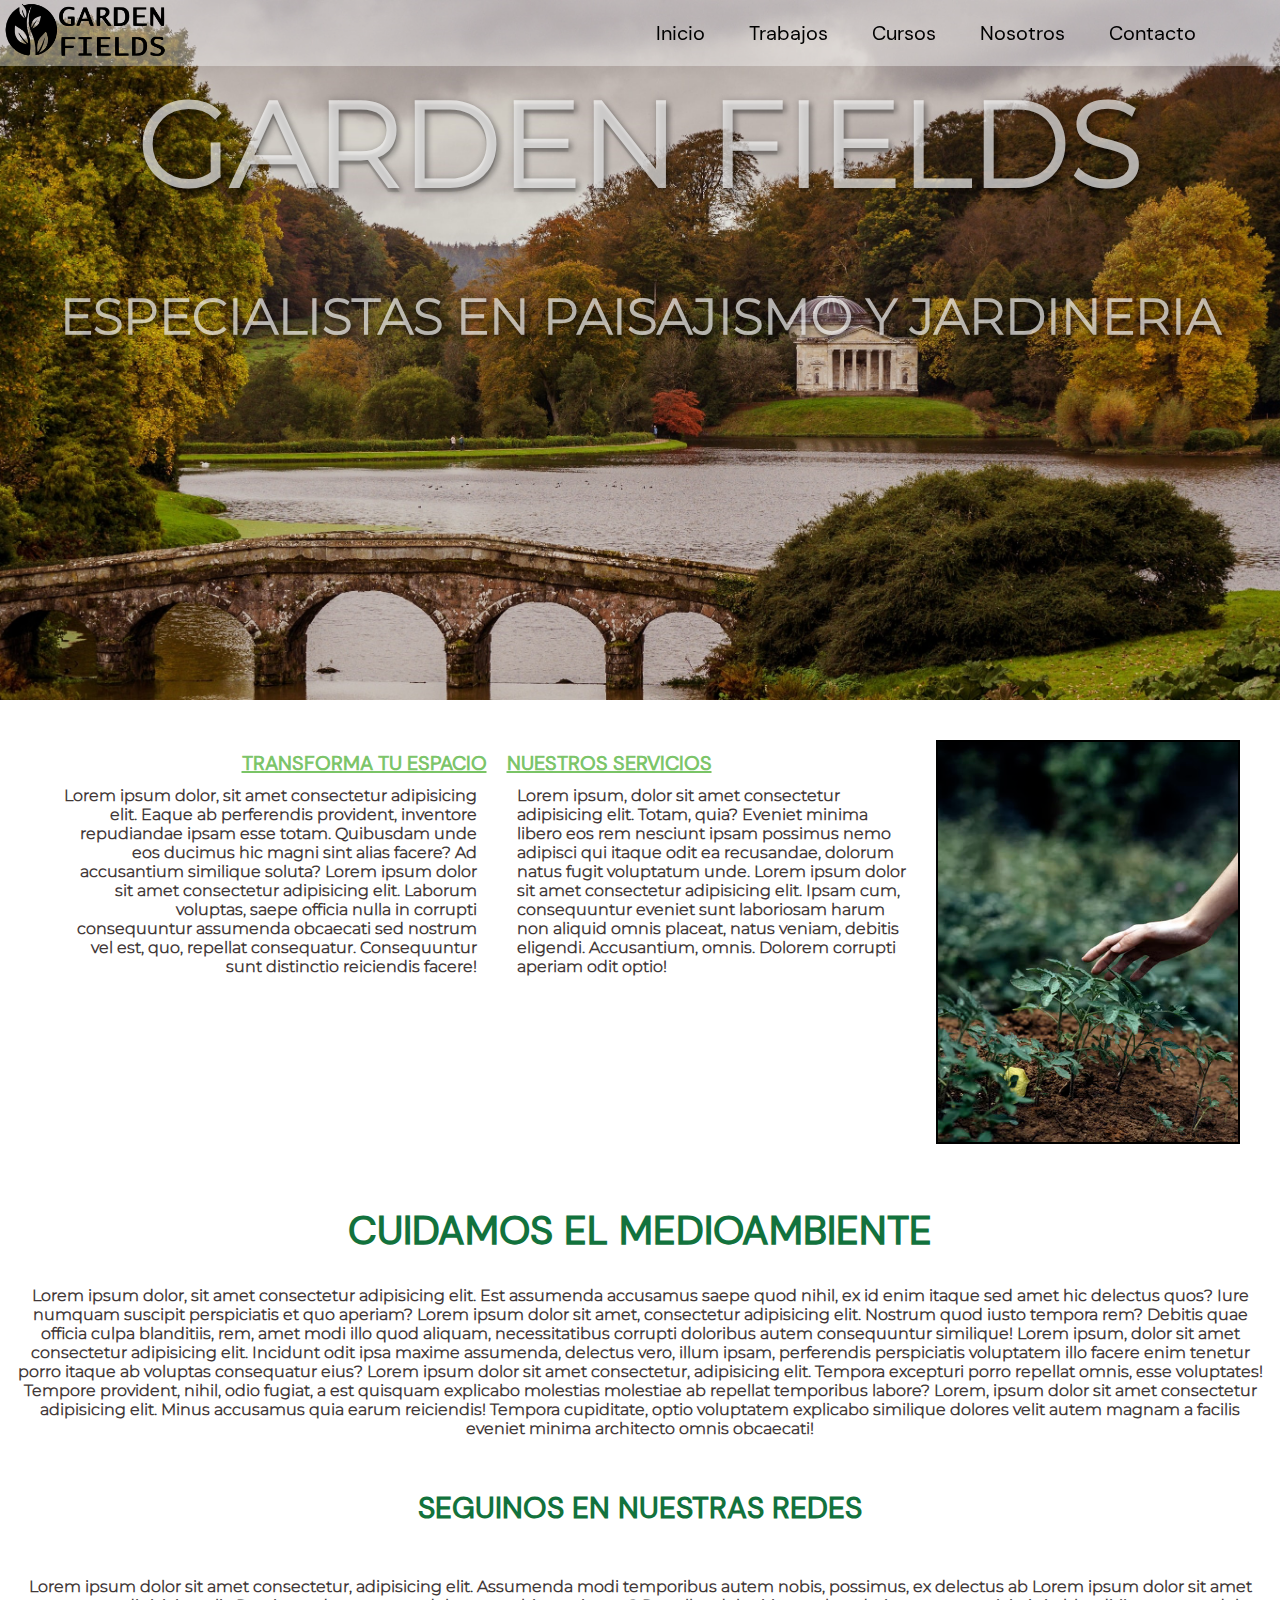
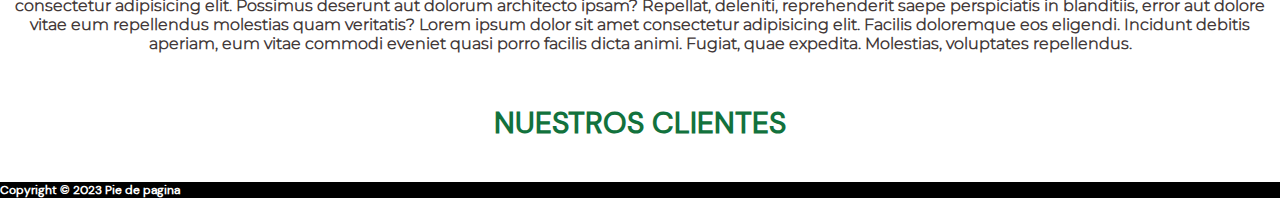
<file: index.html>
<!DOCTYPE html>
<html lang="es">
<head>
    <meta charset="UTF-8">
    <meta http-equiv="X-UA-Compatible" content="IE=edge">
    <meta name="viewport" content="width=device-width, initial-scale=1.0">
    <meta name="keywords" content="jardineria, moron, poda, paijismo">
    <link rel="icon" type="image/png" sizes="16x16" href="./assets/images/favicon-1x1.png">
    <link rel="stylesheet" href="estilos.css">
    <title>Jardineria para Todxs</title>
</head>
<!--body-->
<body>
    <header class="header">
        <nav class="header__nav"> 
            <a href="index.html">
                <img class="logo" src="./assets/images/logotype.png" alt="logo-gardenfields">
            </a> 
            <ul>
                <li><a href="../index.html">Inicio</a></li>
                <li><a href="../pages/trabajos.html">Trabajos</a></li>
                <li><a href="../pages/cursos.html">Cursos</a></li>                
                <li><a href="../pages/nosotros.html">Nosotros</a></li>
                <li><a href="../pages/contacto.html">Contacto</a></li>
            </ul>
        </nav>
    </header>
<!--main sector-->
    <main>
        <section class="banner">
            <h1 class="banner__title">GARDEN FIELDS</h1>
            <h2 class="banner__title2">ESPECIALISTAS EN PAISAJISMO Y JARDINERIA</h2>
        </section>
<!--home page-->
        <section class="slide">
            <article class="slide__right"> 
                <!--aca va un slideshow-->
                <h3 class="slide__h3">TRANSFORMA TU ESPACIO</h3>
                <p>
                    Lorem ipsum dolor, sit amet consectetur adipisicing elit. Eaque ab perferendis provident, inventore repudiandae ipsam esse totam. Quibusdam unde eos ducimus hic magni sint alias facere? Ad accusantium similique soluta? Lorem ipsum dolor sit amet consectetur adipisicing elit. Laborum voluptas, saepe officia nulla in corrupti consequuntur assumenda obcaecati sed nostrum vel est, quo, repellat consequatur. Consequuntur sunt distinctio reiciendis facere!
                </p>
            </article>
            <article class="slide__left">
                <!--aca va un slideshow-->
                <h3 class="slide__h3">NUESTROS SERVICIOS</h3>
                <p>
                    Lorem ipsum, dolor sit amet consectetur adipisicing elit. Totam, quia? Eveniet minima libero eos rem nesciunt ipsam possimus nemo adipisci qui itaque odit ea recusandae, dolorum natus fugit voluptatum unde. Lorem ipsum dolor sit amet consectetur adipisicing elit. Ipsam cum, consequuntur eveniet sunt laboriosam harum non aliquid omnis placeat, natus veniam, debitis eligendi. Accusantium, omnis. Dolorem corrupti aperiam odit optio!
                </p>
            </article>
            <div class="imgPages">
                <img src="./assets/images/imagen-side.jpg" width="300px" height="400px">
            </div>
        </section>   
<!--info section-->
        <section class="info">
            <article class="info__medioambiente">
                <h2>CUIDAMOS EL MEDIOAMBIENTE</h2>
                <p>
                Lorem ipsum dolor, sit amet consectetur adipisicing elit. Est assumenda accusamus saepe quod nihil, ex id enim itaque sed amet hic delectus quos? Iure numquam suscipit perspiciatis et quo aperiam? Lorem ipsum dolor sit amet, consectetur adipisicing elit. Nostrum quod iusto tempora rem? Debitis quae officia culpa blanditiis, rem, amet modi illo quod aliquam, necessitatibus corrupti doloribus autem consequuntur similique! Lorem ipsum, dolor sit amet consectetur adipisicing elit. Incidunt odit ipsa maxime assumenda, delectus vero, illum ipsam, perferendis perspiciatis voluptatem illo facere enim tenetur porro itaque ab voluptas consequatur eius? Lorem ipsum dolor sit amet consectetur, adipisicing elit. Tempora excepturi porro repellat omnis, esse voluptates! Tempore provident, nihil, odio fugiat, a est quisquam explicabo molestias molestiae ab repellat temporibus labore? Lorem, ipsum dolor sit amet consectetur adipisicing elit. Minus accusamus quia earum reiciendis! Tempora cupiditate, optio voluptatem explicabo similique dolores velit autem magnam a facilis eveniet minima architecto omnis obcaecati!
                </p>
            </article>
            <article class="info__socialMedia">
                <h2 class="info__socialMedia--h2">SEGUINOS EN NUESTRAS REDES</h2>
                <p>
                Lorem ipsum dolor sit amet consectetur, adipisicing elit. Assumenda modi temporibus autem nobis, possimus, ex delectus ab 
                Lorem ipsum dolor sit amet consectetur adipisicing elit. Possimus deserunt aut dolorum architecto ipsam? Repellat, deleniti, reprehenderit saepe perspiciatis in blanditiis, error aut dolore vitae eum repellendus molestias quam veritatis?
                Lorem ipsum dolor sit amet consectetur adipisicing elit. Facilis doloremque eos eligendi. Incidunt debitis aperiam, eum vitae commodi eveniet quasi porro facilis dicta animi. Fugiat, quae expedita. Molestias, voluptates repellendus.
                </p>
                <!--aca van icono de redes-->
            </article>  
            <article class="info__clients">
                <h2 class="info__clients--h2">NUESTROS CLIENTES</h2>
                <!--aca van logos de clientes-->
            </article>  
        </section>         
    </main>
<!--fotter-->
    <footer id="footer">
        <h5>Copyright © 2023 Pie de pagina</h5>
    </footer>
</body>
</html>
</file>
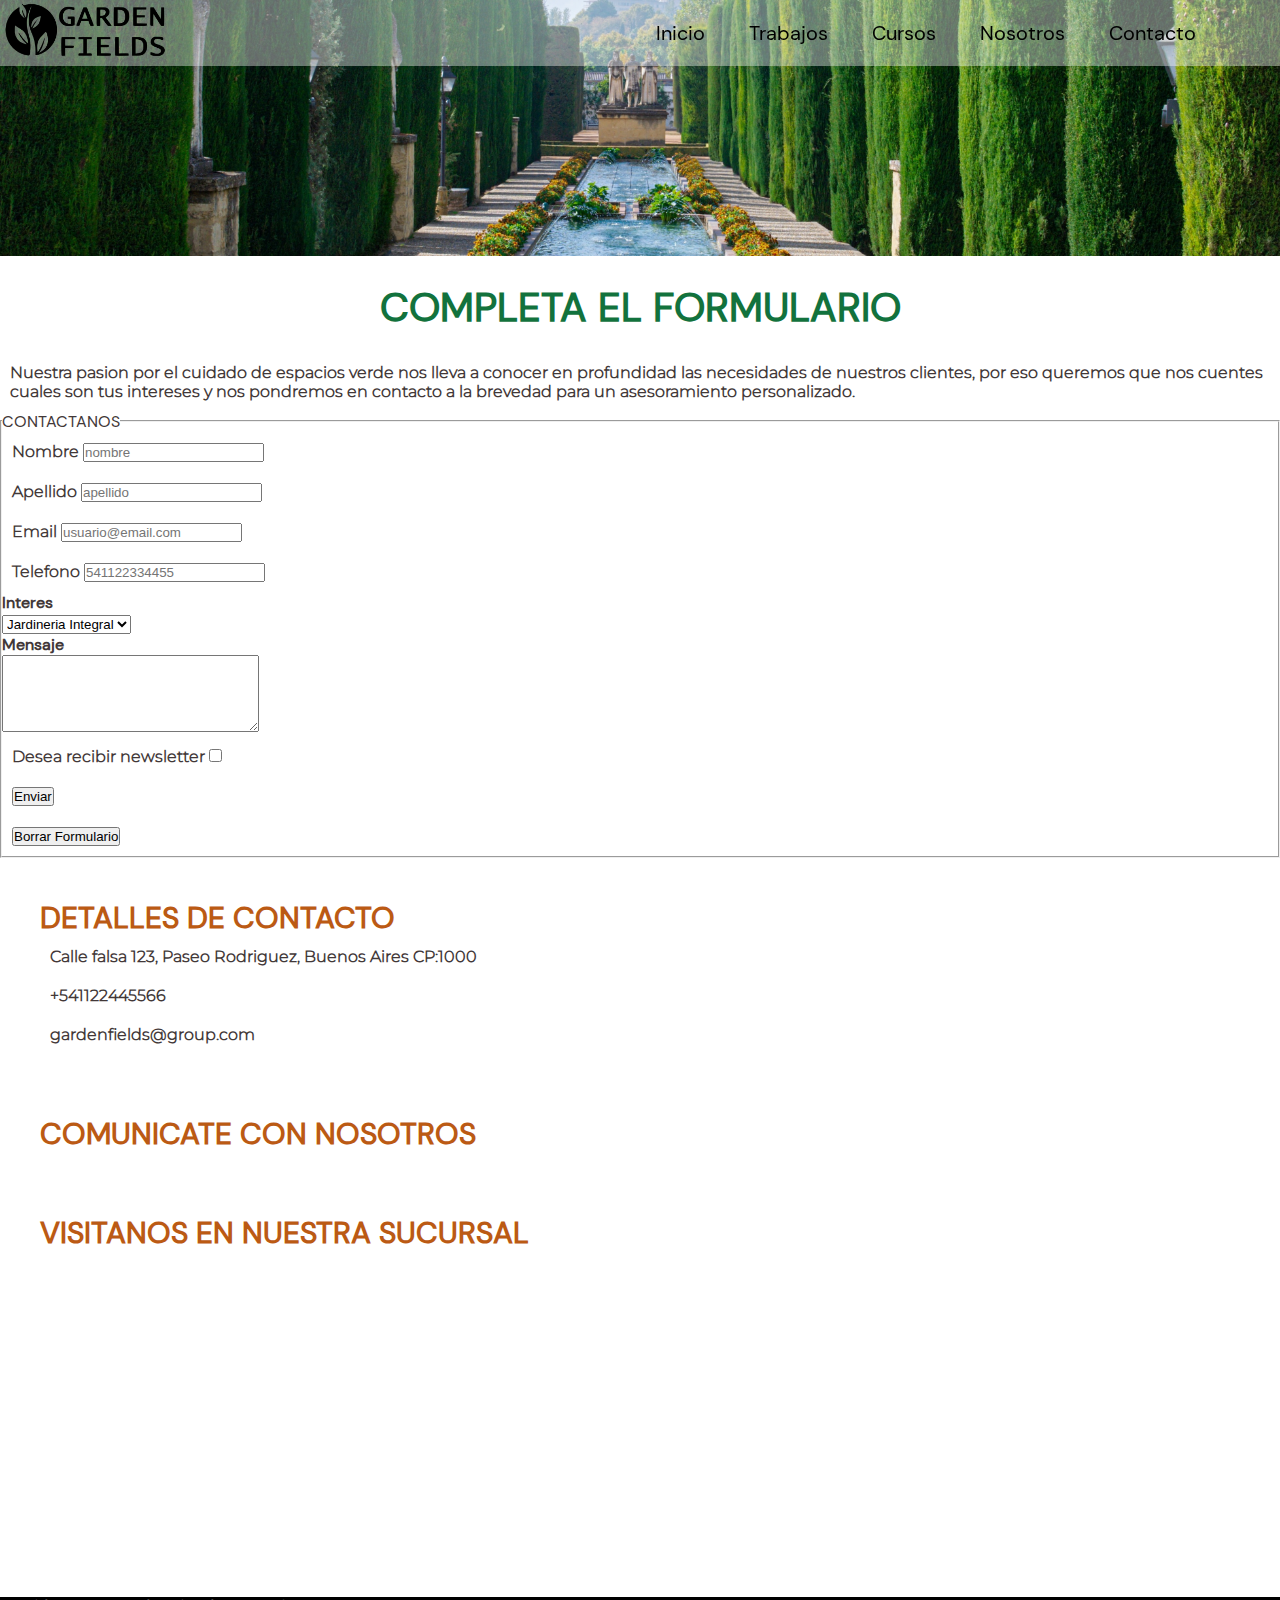
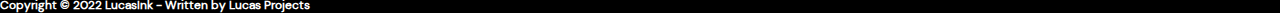
<file: pages/contacto.html>
<!DOCTYPE html>
<html lang="es">
<head>
    <meta charset="UTF-8">
    <meta http-equiv="X-UA-Compatible" content="IE=edge">
    <meta name="viewport" content="width=device-width, initial-scale=1.0">
    <link rel="icon" type="image/png" sizes="16x16" href="../assets/images/favicon-1x1.png">
    <link rel="stylesheet" href="/estilos.css">
    <title>Garden Fields</title>
</head>
<!--body-->
<body>
    <header class="header">
        <nav class="header__nav"> 
            <a href="../index.html">
                <img class="logo" src="../assets/images/logotype.png" alt="logo-gardenfields">
            </a> 
            <ul>
                <li><a href="../index.html">Inicio</a></li>
                <li><a href="./trabajos.html">Trabajos</a></li>
                <li><a href="./cursos.html">Cursos</a></li>                
                <li><a href="./nosotros.html">Nosotros</a></li>
                <li><a href="./contacto.html">Contacto</a></li>
            </ul>
        </nav>
    </header>
<!--main sector-->
    <main>
        <div class="bannerPages">
            <img src="../assets/images/banner-contacto.jpg" alt="banner-contacto" width="100%">
        </div>
        <section class="contacto">
            <article>
                <h2>COMPLETA EL FORMULARIO</h2>
                <p>
                    Nuestra pasion por el cuidado de espacios verde nos lleva a conocer en profundidad las necesidades de nuestros clientes, por eso queremos que nos cuentes cuales son tus intereses y nos pondremos en contacto a la brevedad para un asesoramiento personalizado.
                </p>
            </article>
<!--formulario-->
            <form action="procesar.php" name="contacto" method="post">
                <fieldset>
                    <legend>CONTACTANOS</legend>
                    <p>
                    <label>Nombre
                        <input type="text" name="nombre" placeholder="nombre" required>
                    </label>
                    </p>
                    <p>
                    <label>Apellido
                        <input type="text" name="apellido" placeholder="apellido" required>
                    </label>
                    </p>
                    <p>
                    <label>Email
                        <input type="email" name="email" placeholder="usuario@email.com" required>
                    </label>
                    </p>
                    <p>
                    <label>Telefono
                        <input type="tel" name="tel" placeholder="541122334455" required>
                    </label>
                    </p>
                    <h4>Interes</h4>
                    <select name="interes">
                        <option value="jardineria integral">Jardineria Integral</option>
                        <option value="jardin vertical">Jardin Vertical</option>
                        <option value="mantenimiento">Mantenimiento</option>
                        <option value="poda">Poda en Altura</option>
                        <option value="cursos">Cursos</option>
                    </select>
                    <h4>Mensaje</h4>
                    <textarea name="comentario" id="" cols="30" rows="5"></textarea>
                    <p>
                    <label for="newsletter">Desea recibir newsletter
                        <input type="checkbox" name="newsletter" value="si">
                    </label>
                    </p>
                    <p>
                    <button type="submit">Enviar</button>
                    </p>
                    <p>
                    <button type="reset">Borrar Formulario</button>
                    </p>
                </fieldset>
            </form>
        </section>
<!--contact info-->
        <section>
            <article class="contacto__info">
                <h3>DETALLES DE CONTACTO</h3>
                <p>
                    Calle falsa 123, Paseo Rodriguez, Buenos Aires CP:1000
                </p>
                <p>
                    +541122445566
                </p>
                <P>
                    gardenfields@group.com
                </P>
            </article>
            <article class="contacto__info">
                <h3>COMUNICATE CON NOSOTROS</h3>
                <!--aca van iconos contacto-->
            </article>
            <article class="contacto__info">
                <h3>VISITANOS EN NUESTRA SUCURSAL</h3>
                <div style="width: 100%"><iframe width="100%" height="300" frameborder="0" scrolling="no" marginheight="0" marginwidth="0" src="https://maps.google.com/maps?width=100%25&amp;height=600&amp;hl=es&amp;q=Av.%20Paseo%20Colon%20100,%20c1064%20CABA+(GardenFields)&amp;t=&amp;z=14&amp;ie=UTF8&amp;iwloc=B&amp;output=embed"><a href="https://www.gps.ie/car-satnav-gps/">GPS devices</a></iframe></div>
            </article>
        </section>
    </main>
<!--footer-->
    <footer id="footer">
        <h5>Copyright © 2022 LucasInk - Written by Lucas Projects</h5>
    </footer>
</body>
</html>
</file>
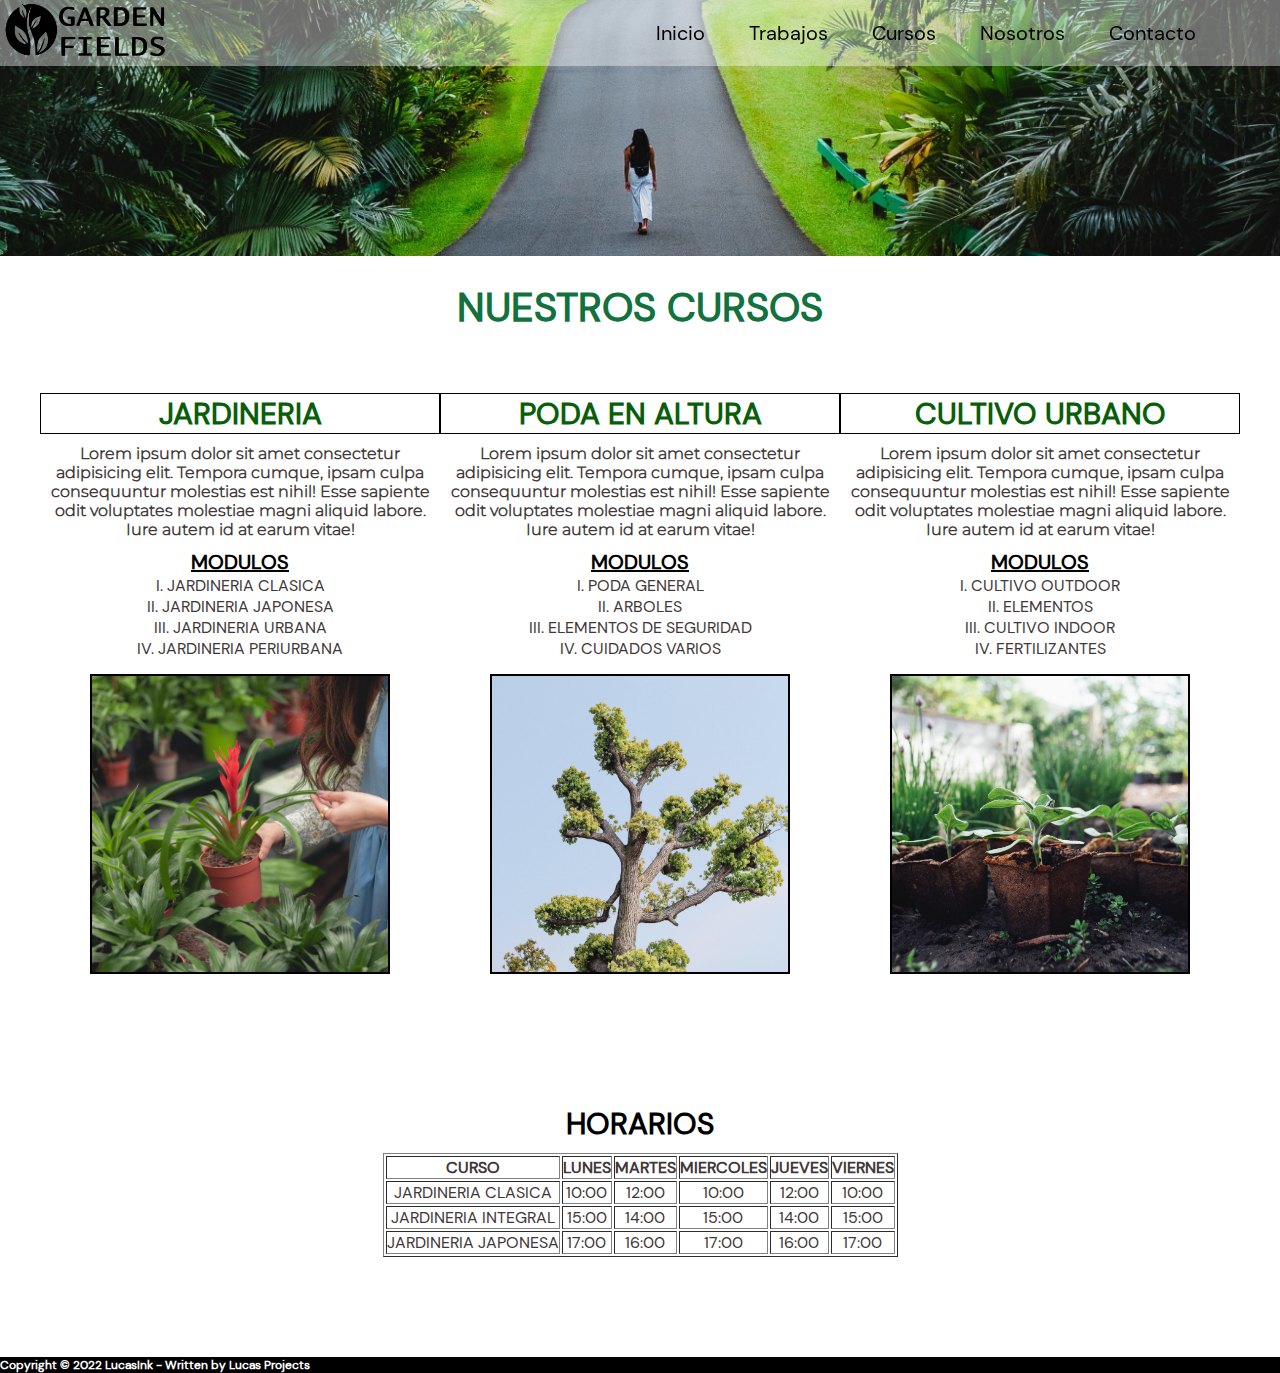
<file: pages/cursos.html>
<!DOCTYPE html>
<html lang="es">
<head>
    <meta charset="UTF-8">
    <meta http-equiv="X-UA-Compatible" content="IE=edge">
    <meta name="viewport" content="width=device-width, initial-scale=1.0">
    <link rel="icon" type="image/png" sizes="16x16" href="../assets/images/favicon-1x1.png">
    <link rel="stylesheet" href="/estilos.css">
    <title>Garden Fields</title>
</head>
<!--body-->
<body>
    <header class="header">
        <nav class="header__nav"> 
            <a href="../index.html">
                <img class="logo" src="../assets/images/logotype.png" alt="logo-gardenfields">
            </a> 
            <ul>
                <li><a href="../index.html">Inicio</a></li>
                <li><a href="./trabajos.html">Trabajos</a></li>
                <li><a href="./cursos.html">Cursos</a></li>                
                <li><a href="./nosotros.html">Nosotros</a></li>
                <li><a href="./contacto.html">Contacto</a></li>
            </ul>
        </nav>
    </header>
<!--main sector-->
    <main>
        <div class="bannerPages">
            <img src="../assets/images/banner-cursos.jpg" alt="banner-cursos" width="100%">
        </div>
<!--Seccion de Cursos-->
        <h2 class="cursos__title">NUESTROS CURSOS</h2>
        <section class="cursos">
            <article class="cursos__items">
                <h3>JARDINERIA</h3>
                <P>
                    Lorem ipsum dolor sit amet consectetur adipisicing elit. Tempora cumque, ipsam culpa consequuntur molestias est nihil! Esse sapiente odit voluptates molestiae magni aliquid labore. Iure autem id at earum vitae!
                </P>
                <ol type="I">
                    <h4>MODULOS</h4>
                    <li>JARDINERIA CLASICA</li>
                    <li>JARDINERIA JAPONESA</li>
                    <li>JARDINERIA URBANA</li>
                    <li>JARDINERIA PERIURBANA</li>
                </ol>
                <div class="cursos__items--img">
                <img class="imgPages" src="../assets/images/img-cursojardineria.jpg" alt="jardineria-foto" width="300px" height="300px">
                </div>
            </article>
            <article class="cursos__items">
                <h3>PODA EN ALTURA</h3>
                <p>
                    Lorem ipsum dolor sit amet consectetur adipisicing elit. Tempora cumque, ipsam culpa consequuntur molestias est nihil! Esse sapiente odit voluptates molestiae magni aliquid labore. Iure autem id at earum vitae!
                </p>
                <ol type="I">
                    <h4>MODULOS</h4>
                    <li>PODA GENERAL</li>
                    <li>ARBOLES</li>
                    <li>ELEMENTOS DE SEGURIDAD</li>
                    <li>CUIDADOS VARIOS</li>
                </ol>
                <div class="cursos__items--img">
                    <img class="imgPages" src="../assets/images/img-cursopoda.jpg" alt="poda-foto" width="300px" height="300px">
                </div>
            </article>
            <article class="cursos__items">
                <h3>CULTIVO URBANO</h3>
                <p>
                Lorem ipsum dolor sit amet consectetur adipisicing elit. Tempora cumque, ipsam culpa consequuntur molestias est nihil! Esse sapiente odit voluptates molestiae magni aliquid labore. Iure autem id at earum vitae!
                </p>
                <ol type="I">
                    <h4>MODULOS</h4>
                    <li>CULTIVO OUTDOOR</li>
                    <li>ELEMENTOS</li>
                    <li>CULTIVO INDOOR</li>
                    <li>FERTILIZANTES</li>
                </ol>
                <div class="cursos__items--img">
                    <img class="imgPages" src="../assets/images/img-cursocultivo.jpg" alt="jardineria-foto" width="300px" height="300px">
                </div>
            </article>
        </section>
<!--Seccion de horarios-->
        <section class="horarios">
            <h3>HORARIOS</h3>
            <table cellpadding="5" border=1>
                <tr>
                    <th>CURSO</th>
                    <th>LUNES</th>
                    <th>MARTES</th>
                    <th>MIERCOLES</th>
                    <th>JUEVES</th>
                    <th>VIERNES</th>
                </tr>
                <tr>
                    <td>JARDINERIA CLASICA</td>
                    <td>10:00</td>
                    <td>12:00</td>
                    <td>10:00</td>
                    <td>12:00</td>
                    <td>10:00</td>
                </tr>
                <tr>
                    <td>JARDINERIA INTEGRAL</td>
                    <td>15:00</td>
                    <td>14:00</td>
                    <td>15:00</td>
                    <td>14:00</td>
                    <td>15:00</td>
                    </tr>
                    <tr>
                    <td>JARDINERIA JAPONESA</td>
                    <td>17:00</td>
                    <td>16:00</td>
                    <td>17:00</td>
                    <td>16:00</td>
                    <td>17:00</td>
                </tr>
            </table>
        </section>
    </main>
<!--footer-->
    <footer id="footer">
        <h5>Copyright © 2022 LucasInk - Written by Lucas Projects</h5>
    </footer>
</body>
</html>
</file>
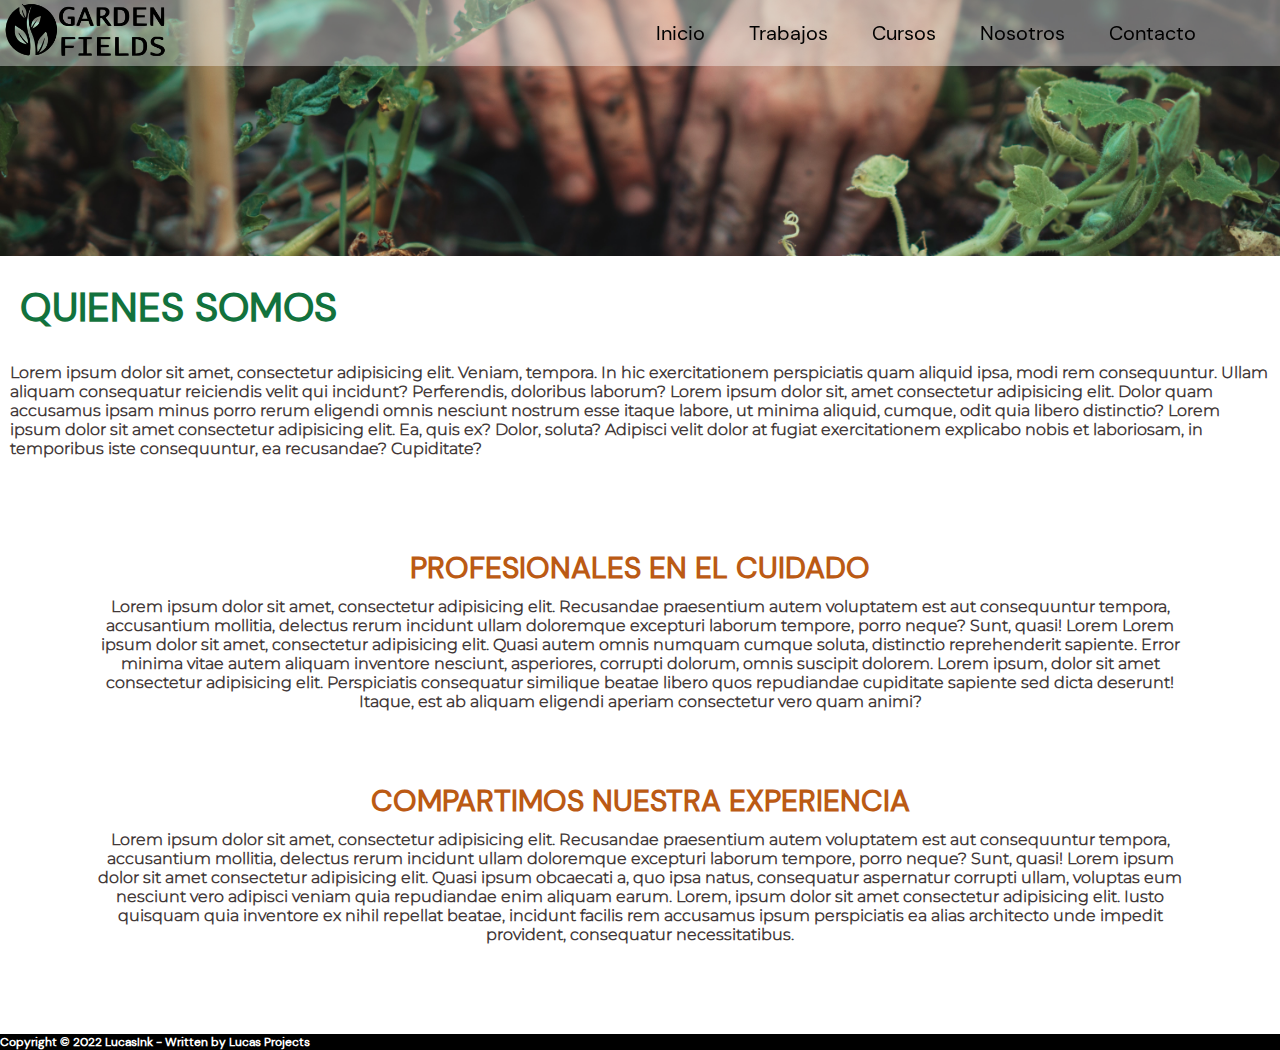
<file: pages/nosotros.html>
<!DOCTYPE html>
<html lang="es">
<head>
    <meta charset="UTF-8">
    <meta http-equiv="X-UA-Compatible" content="IE=edge">
    <meta name="viewport" content="width=device-width, initial-scale=1.0">
    <link rel="icon" type="image/png" sizes="16x16" href="../assets/images/favicon-1x1.png">
    <link rel="stylesheet" href="/estilos.css">
    <title>Garden Fields</title>
</head>
<!--body-->
<body>
    <header class="header">
        <nav class="header__nav"> 
            <a href="../index.html">
                <img class="logo" src="../assets/images/logotype.png" alt="logo-gardenfields">
            </a> 
            <ul>
                <li><a href="../index.html">Inicio</a></li>
                <li><a href="./trabajos.html">Trabajos</a></li>
                <li><a href="./cursos.html">Cursos</a></li>                
                <li><a href="./nosotros.html">Nosotros</a></li>
                <li><a href="./contacto.html">Contacto</a></li>
            </ul>
        </nav>
    </header>
<!--main sector-->
    <main>
        <div class="bannerPages">
            <img src="../assets/images/bannernosostros2.jpg" alt="banner-nosotros" width="100%">
        </div>
        <section class="¨nosotros">
            <h2 class="nosotros__h2"> QUIENES SOMOS</h2>
            <p>
                Lorem ipsum dolor sit amet, consectetur adipisicing elit. Veniam, tempora. In hic exercitationem perspiciatis quam aliquid ipsa, modi rem consequuntur. Ullam aliquam consequatur reiciendis velit qui incidunt? Perferendis, doloribus laborum? Lorem ipsum dolor sit, amet consectetur adipisicing elit. Dolor quam accusamus ipsam minus porro rerum eligendi omnis nesciunt nostrum esse itaque labore, ut minima aliquid, cumque, odit quia libero distinctio? Lorem ipsum dolor sit amet consectetur adipisicing elit. Ea, quis ex? Dolor, soluta? Adipisci velit dolor at fugiat exercitationem explicabo nobis et laboriosam, in temporibus iste consequuntur, ea recusandae? Cupiditate?
            </p>
            <!--aca va un slideshow-->
        </section>
        <section class="nosotrosInfo">
            <article class="nosotrosInfo__article">
                <h3>PROFESIONALES EN EL CUIDADO</h3>
                <p>
                    Lorem ipsum dolor sit amet, consectetur adipisicing elit. Recusandae praesentium autem voluptatem est aut consequuntur tempora, accusantium mollitia, delectus rerum incidunt ullam doloremque excepturi laborum tempore, porro neque? Sunt, quasi! Lorem Lorem ipsum dolor sit amet, consectetur adipisicing elit. Quasi autem omnis numquam cumque soluta, distinctio reprehenderit sapiente. Error minima vitae autem aliquam inventore nesciunt, asperiores, corrupti dolorum, omnis suscipit dolorem. Lorem ipsum, dolor sit amet consectetur adipisicing elit. Perspiciatis consequatur similique beatae libero quos repudiandae cupiditate sapiente sed dicta deserunt! Itaque, est ab aliquam eligendi aperiam consectetur vero quam animi?
                </p>
            </article>
            <article class="nosotrosInfo__article">
                <h3>COMPARTIMOS NUESTRA EXPERIENCIA</h3>
                <p>
                    Lorem ipsum dolor sit amet, consectetur adipisicing elit. Recusandae praesentium autem voluptatem est aut consequuntur tempora, accusantium mollitia, delectus rerum incidunt ullam doloremque excepturi laborum tempore, porro neque? Sunt, quasi!  Lorem ipsum dolor sit amet consectetur adipisicing elit. Quasi ipsum obcaecati a, quo ipsa natus, consequatur aspernatur corrupti ullam, voluptas eum nesciunt vero adipisci veniam quia repudiandae enim aliquam earum. Lorem, ipsum dolor sit amet consectetur adipisicing elit. Iusto quisquam quia inventore ex nihil repellat beatae, incidunt facilis rem accusamus ipsum perspiciatis ea alias architecto unde impedit provident, consequatur necessitatibus.
                </p>
            </article>
        </section>
    </main>
<!--footer-->
    <footer id="footer">
        <h5>Copyright © 2022 LucasInk - Written by Lucas Projects</h5>
    </footer>
</body>
</html>
</file>
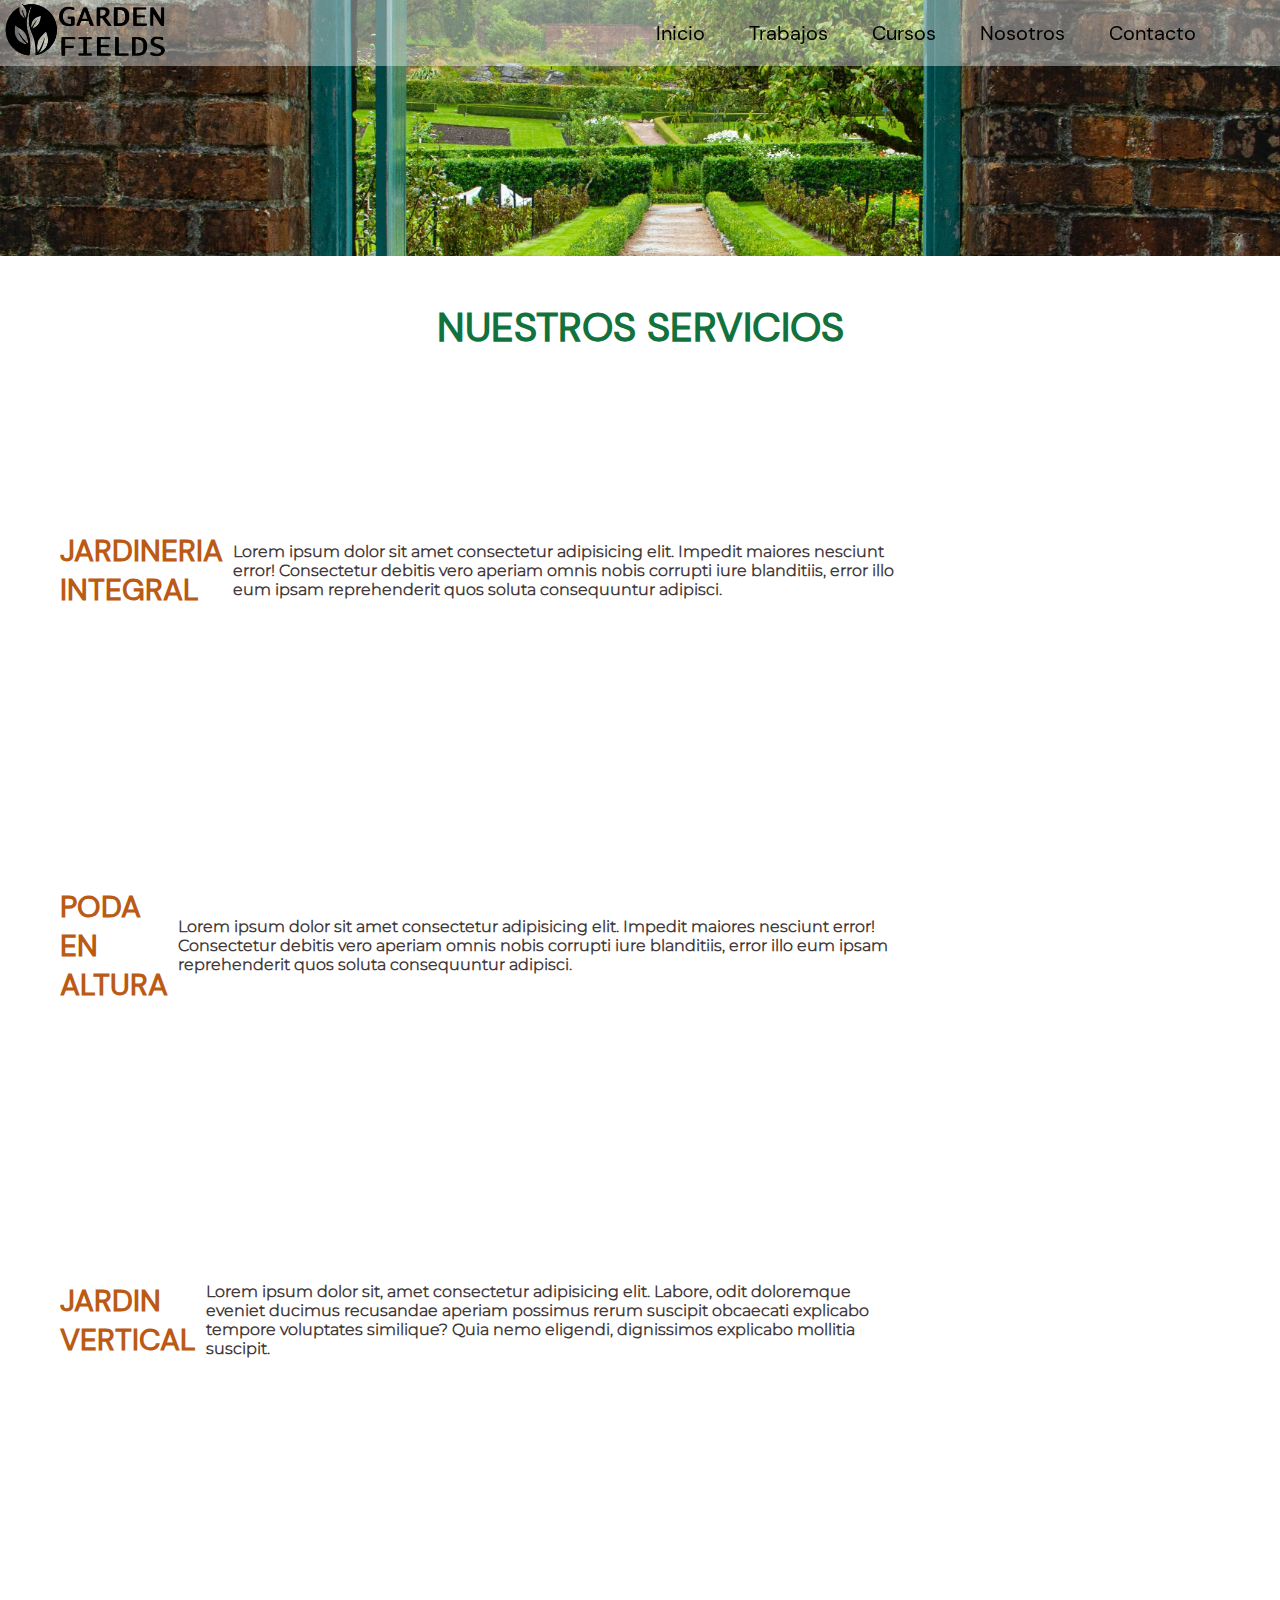
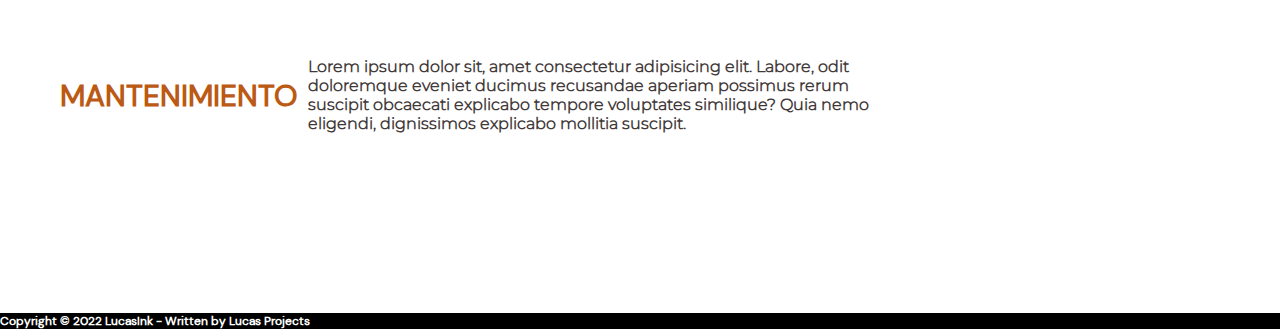
<file: pages/trabajos.html>
<!DOCTYPE html>
<html lang="es">
<head>
    <meta charset="UTF-8">
    <meta http-equiv="X-UA-Compatible" content="IE=edge">
    <meta name="viewport" content="width=device-width, initial-scale=1.0">
    <link rel="icon" type="image/png" sizes="16x16" href="../assets/images/favicon-1x1.png">
    <link rel="stylesheet" href="/estilos.css">
    <title>Garden Fields</title>
</head>
<!--body-->
<body>
    <header class="header">
        <nav class="header__nav"> 
            <a href="../index.html">
                <img class="logo" src="../assets/images/logotype.png" alt="logo-gardenfields">
            </a> 
            <ul>
                <li><a href="../index.html">Inicio</a></li>
                <li><a href="./trabajos.html">Trabajos</a></li>
                <li><a href="./cursos.html">Cursos</a></li>                
                <li><a href="./nosotros.html">Nosotros</a></li>
                <li><a href="./contacto.html">Contacto</a></li>
            </ul>
        </nav>
    </header>
<!--main sector-->
    <main>
        <div class="bannerPages">
            <img src="../assets/images/banner-trabajos.jpg" alt="banner-trabajos" width="100%">
        </div>
<!---Seccion de Servicios-->
        <section class="services">
            <h2>NUESTROS SERVICIOS</h2>
            <article class="services__articles">
                <h3>JARDINERIA INTEGRAL</h3>
                <p>
                    Lorem ipsum dolor sit amet consectetur adipisicing elit. Impedit maiores nesciunt error! Consectetur debitis vero aperiam omnis nobis corrupti iure blanditiis, error illo eum ipsam reprehenderit quos soluta consequuntur adipisci.
                </p>
                <iframe width="560" height="315" src="https://www.youtube.com/embed/fLJeaXTfOhI" title="YouTube video player" frameborder="0" allow="accelerometer; autoplay; clipboard-write; encrypted-media; gyroscope; picture-in-picture" allowfullscreen></iframe>
            </article>
            <article class="services__articles">
                <h3>PODA EN ALTURA</h3>
                <p>
                    Lorem ipsum dolor sit amet consectetur adipisicing elit. Impedit maiores nesciunt error! Consectetur debitis vero aperiam omnis nobis corrupti iure blanditiis, error illo eum ipsam reprehenderit quos soluta consequuntur adipisci.
                </p>
                <iframe width="560" height="315" src="https://www.youtube.com/embed/oB3B7-gfoZ8" title="YouTube video player" frameborder="0" allow="accelerometer; autoplay; clipboard-write; encrypted-media; gyroscope; picture-in-picture" allowfullscreen></iframe>
            </article>
            <article class="services__articles">
                <h3>JARDIN VERTICAL</h3>
                <p>
                    Lorem ipsum dolor sit, amet consectetur adipisicing elit. Labore, odit doloremque eveniet ducimus recusandae aperiam possimus rerum suscipit obcaecati explicabo tempore voluptates similique? Quia nemo eligendi, dignissimos explicabo mollitia suscipit.
                </p>
                <iframe width="560" height="315" src="https://www.youtube.com/embed/4mKP9dYQqyI" title="YouTube video player" frameborder="0" allow="accelerometer; autoplay; clipboard-write; encrypted-media; gyroscope; picture-in-picture" allowfullscreen></iframe>
            </article>
            <article class="services__articles">
                <h3>MANTENIMIENTO</h3>
                <p>
                    Lorem ipsum dolor sit, amet consectetur adipisicing elit. Labore, odit doloremque eveniet ducimus recusandae aperiam possimus rerum suscipit obcaecati explicabo tempore voluptates similique? Quia nemo eligendi, dignissimos explicabo mollitia suscipit.
                </p>
                <iframe width="560" height="315" src="https://www.youtube.com/embed/dqlJzZyMOJ8" title="YouTube video player" frameborder="0" allow="accelerometer; autoplay; clipboard-write; encrypted-media; gyroscope; picture-in-picture" allowfullscreen></iframe>
            </article>
        </section>
    </main>
<!--fotter-->
    <footer id="footer">
        <h5>Copyright © 2022 LucasInk - Written by Lucas Projects</h5>
    </footer>
</body>
</html>
</file>
<file: estilos.css>
*{
    margin: 0;
    padding: 0;
    box-sizing: border-box;
}
/*fonts*/
@font-face {
    font-family: "montserrat-light";
    src: url("./assets/fonts/Montserrat-Light.ttf");
}
@font-face {
    font-family: "dmsans-regular";
    src: url("./assets/fonts/DMSans-Regular.ttf");
}
/*parragraph-title- style*/
p{
    font-family: "montserrat-light";
    color: rgb(66, 56, 56);
    font-weight: bolder;
    padding: 10px;
}
h3{
    font-size: 30px;
    color: rgb(187, 90, 20);
}
/*images-style*/
.imgPages{
    border: 2px solid black;
    margin: 0;
    padding: 0;
    line-height: 0;
}
/*body-style*/
body{
    background-color:rgb(255, 255, 255);
    font-family: "dmsans-regular";
    color: rgb(66, 56, 56);
}
/*nav-list-style*/
.header__nav{
    background-color: rgba(255, 255, 255, 0.397);
    width: 100%;
    padding-right: 5%;
    display: flex;
    flex-direction: row;
    align-items: center;
    justify-content:space-between;
    position: fixed;
}
.header__nav ul li{
    list-style: none;
    display: inline-block;
    list-style: none;
    margin: 0 20px;
}
.header__nav ul li a{
    text-decoration: none;
    font-weight:bolder 100;
    color: rgb(0, 0, 0);
    font-size: 20px;
}
.logo{
    width: 170px;
    height: 61px;
}
/*HOME PAGE*/
/*banner-style*/
.banner{
    background-image: url(.//assets/images/img-banner1.jpg);
    width: auto;
    height: 700px;
    background-position: center;
    background-repeat: no-repeat;
    background-size:cover;
    align-items: center;
    margin: auto;
    padding: auto;
}
/*banner title*/
.banner__title, .banner__title2{
    font-family: "montserrat-light";
    font-size: 120px;
    text-align: center;
    color: rgba(255, 255, 255, 0.664);
    padding-top: 70px;
    text-shadow: -1px -1px 1px rgba(170, 170, 170, 0),
    0px 4px 1px rgba(0, 0, 0, 0.158),
    4px 4px 5px rgba(0, 0, 0, 0.24),
    0px 0px 7px rgba(0, 0, 0, 0.199);
}
.banner__title2{
    font-size: 50px;
}
/*slide sections*/
.slide{
    padding-top: 70px;
    margin: 20px;
    padding: 20px;
    display: flex
}
.slide__right{
    text-align: right;
    padding: 5px;
    margin: 5px;
}
.slide__left{
    text-align: left;
    padding: 5px;
    margin: 5px;
}
.slide__h3{
    font-size: 20px;
    text-decoration: underline;
    color: rgba(75, 175, 49, 0.74);
}
/*info sections*/
section article h2, h2{
    font-family: dmsans-regular;
    color: rgb(18, 114, 61);
    text-align: center;
    font-weight: bold;
    font-size: 40px;
    padding: 20px;
}
.info__clients, .info__socialMedia, .info__medioambiente{
    text-align: center;
}

.info__clients--h2, .info__socialMedia--h2{
    font-size: 30px;
    margin: 20px;
    padding: 20px;
}
/*TRABAJOS PAGE*/
.services{
    margin: 10px;
    padding: 10px;
}

.services__articles{
    margin: 20px;
    padding: 20px;
    display: flex;
    flex-direction:row;
    justify-content: space-between;
    align-items: center;
}
/*CURSOS PAGE*/
.cursos, .horarios{
    margin: 30px;
    padding: 10px;
    display: flex;
    flex-direction: row;
    align-items: center;
    justify-content: space-between;
    text-align: center;
}
ol h4{
    font-size: 20px;
    font-weight: bold;
    color: black;
    text-decoration: underline;
}
ol li{
    list-style-position: inside;
}
.cursos__items> h3{
    color: rgb(10, 94, 10);
    border: 1px;
    border-style: double;
    border-color: black;
}
.cursos__items--img{
    margin: 15px;
}
.horarios{
    display: flex;
    flex-direction: column;
    align-items: center;
    justify-content: space-between;
    margin: 70px;
    padding: 30px;
}
.horarios> h3{
    font-size:30px;
    margin-bottom: 10px;
    color: black;
}
/*NOSOTROS PAGE*/
.nosotros__h2{
    font-family: dmsans-regular;
    color: rgb(18, 114, 61);
    text-align: left;
    font-weight: bold;
    font-size: 40px;
    padding: 20px;
}
.nosotrosInfo{
    text-align: center;
    margin: 20px;
    padding: 20px;
}
.nosotrosInfo__article{
    margin: 20px;
    padding: 20px;
}
/*CONTACTO PAGE*/
.contacto__info{
    margin: 20px;
    padding: 20px; 
}
/*footer*/
#footer{
    background-color: rgb(0, 0, 0);
    color: white;
    font-size: 15px;
}
</file>
